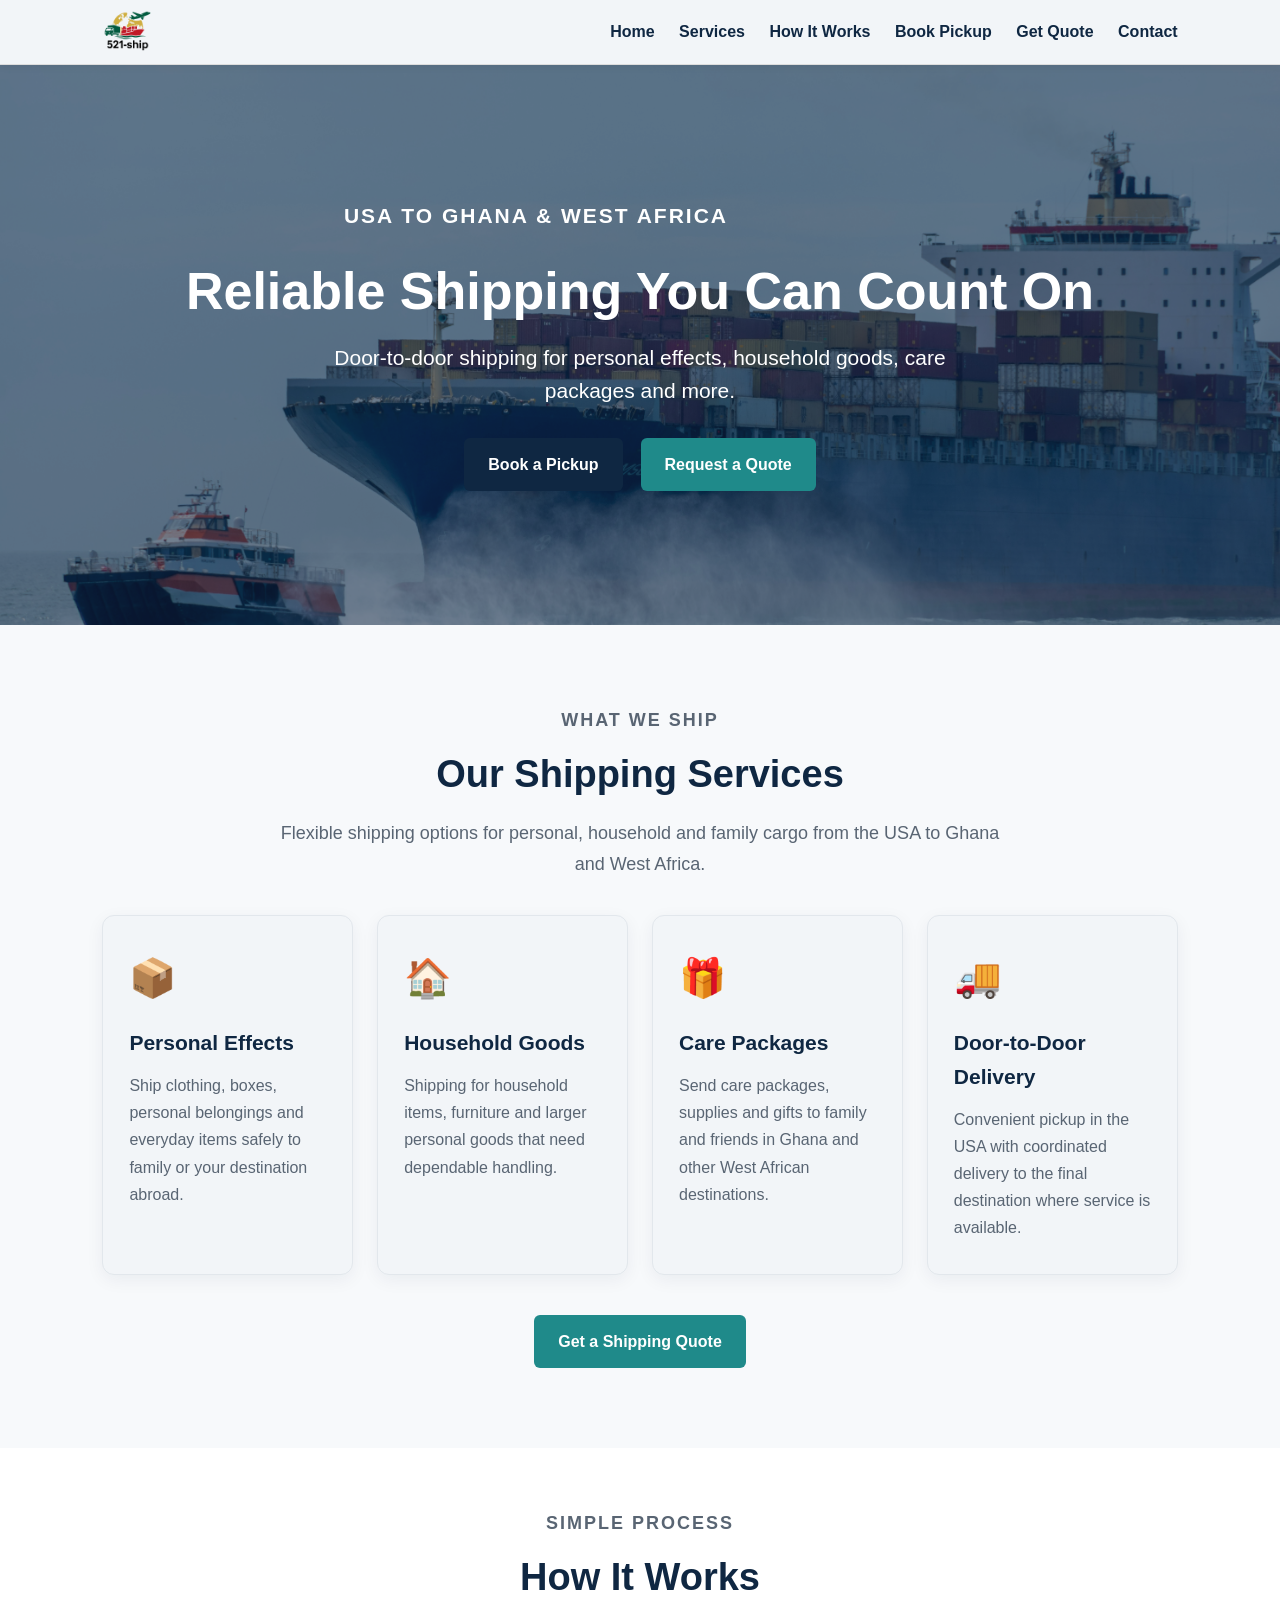
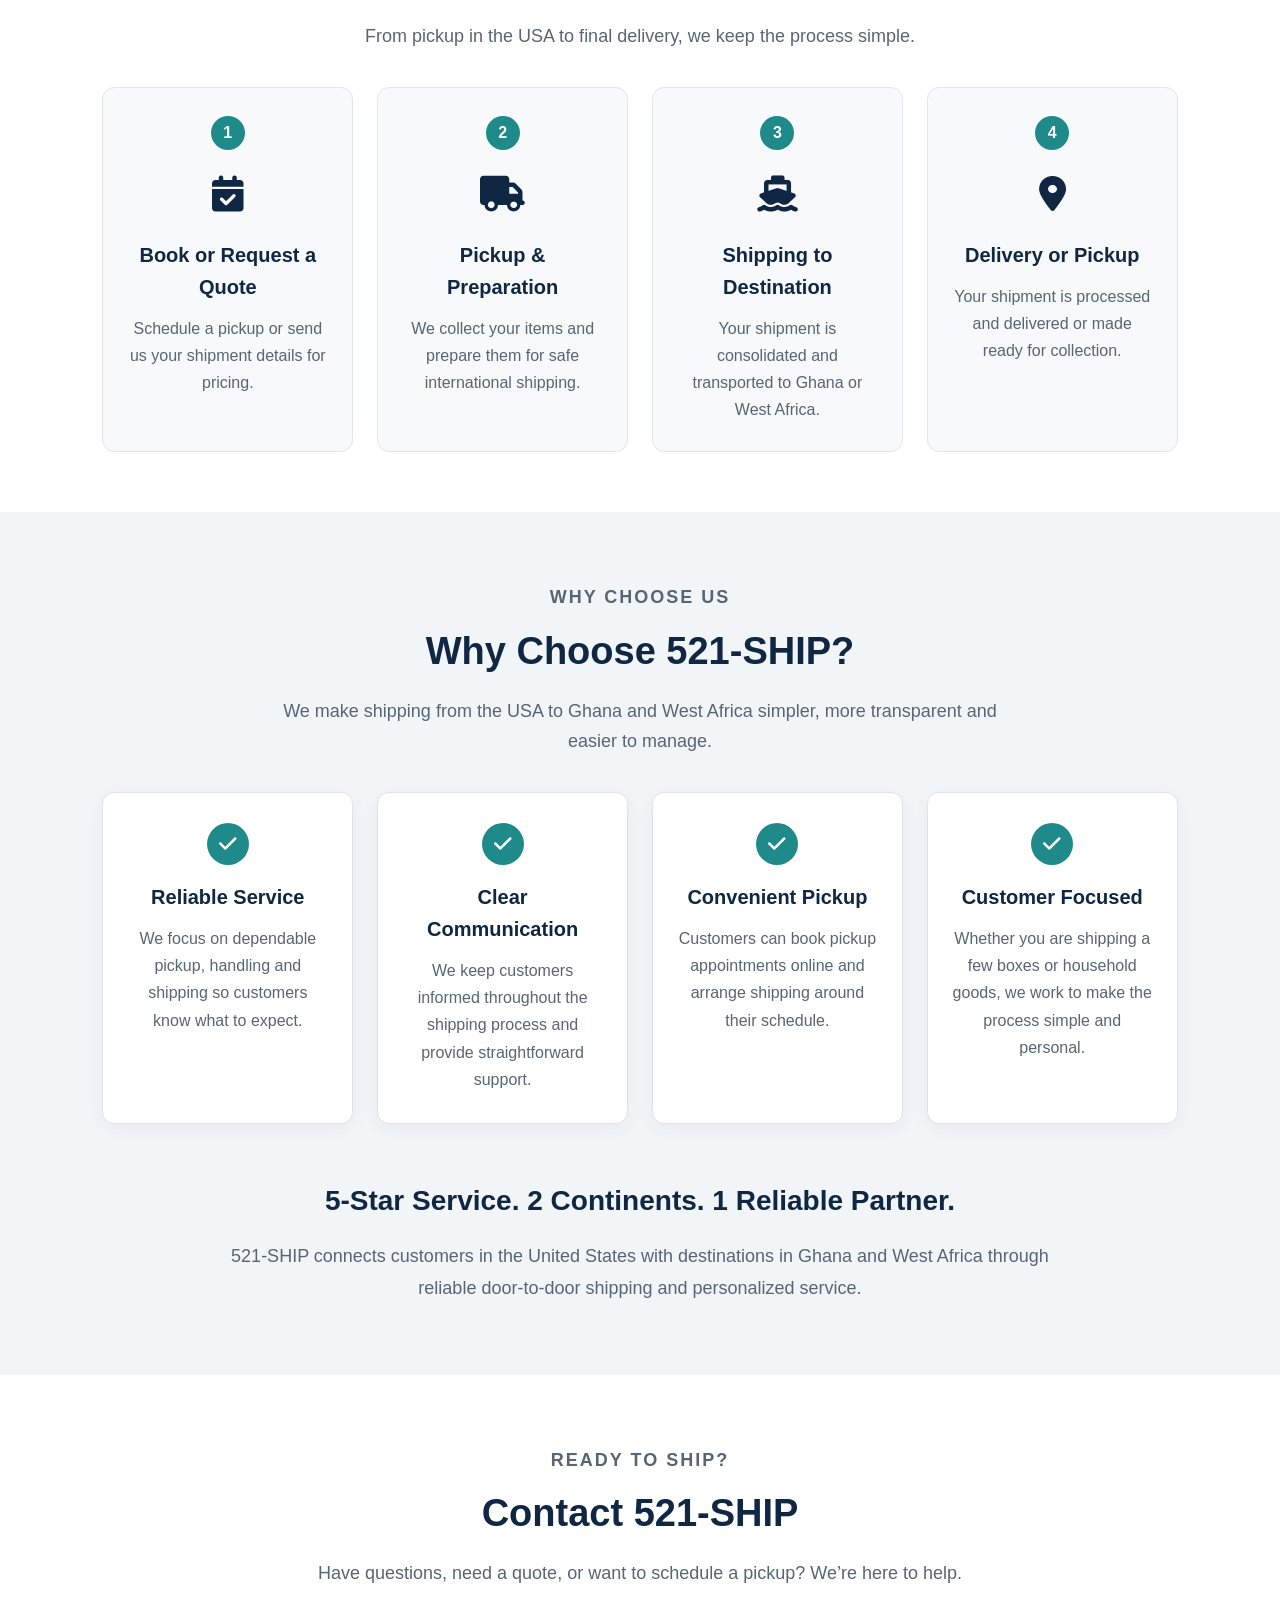
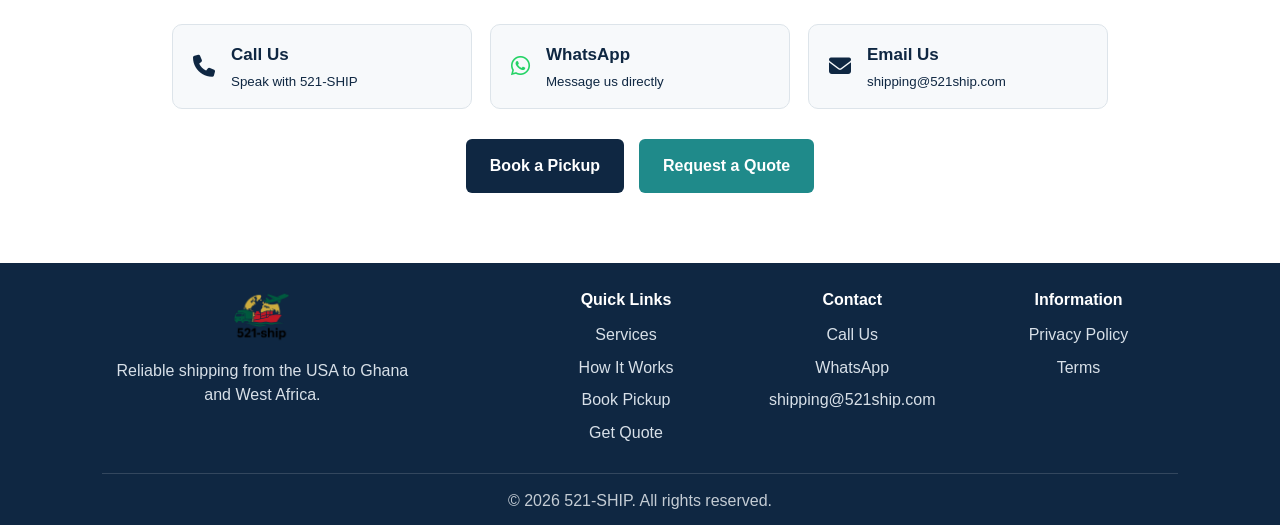
<file: index.html>
<!DOCTYPE html>
<html lang="en">
<head>
    <meta charset="UTF-8">
    
    <meta name="viewport" content="width=device-width, initial-scale=1.0">

    <title>521-SHIP | Shipping USA to Ghana & West Africa</title>

    <meta
        name="description"
        content="521-SHIP provides reliable door-to-door shipping from the USA to Ghana and West Africa."
    >
    <link rel="stylesheet" href="css/style.css">
    <link
    rel="stylesheet"
    href="https://cdnjs.cloudflare.com/ajax/libs/font-awesome/6.5.2/css/all.min.css"
>
</head>

<body>

 <header>

    <a href="index.html" class="logo-link">
    <img
    src="./images/logo512.png"
    alt="521-SHIP"
    class="site-logo"
>
    </a>

<button class="menu-toggle" aria-label="Open navigation">
    <i class="fa-solid fa-bars"></i>
</button>

<nav class="main-nav">
    <a href="index.html">Home</a>
    <a href="index.html#services">Services</a>
    <a href="index.html#how-it-works">How It Works</a>
    <a href="booking.html">Book Pickup</a>
    <a href="quote.html">Get Quote</a>
    <a href="index.html#contact">Contact</a>
</nav>

</header>


    <main>

<section id="home" class="hero">

    <div class="hero-overlay"></div>

    <div class="hero-content">

        <p class="hero-kicker">
            USA TO GHANA & WEST AFRICA
        </p>

        <h2>
            Reliable Shipping You Can Count On
        </h2>

        <p class="hero-text">
            Door-to-door shipping for personal effects,
            household goods, care packages and more.
        </p>

        <div class="button-group">
            <a class="btn" href="booking.html">
                Book a Pickup
            </a>

            <a class="btn btn-secondary" href="quote.html">
                Request a Quote
            </a>
        </div>

    </div>

</section>


<section id="services" class="services-section">

    <div class="section-heading">
        <p class="section-kicker">WHAT WE SHIP</p>
        <h2>Our Shipping Services</h2>
        <p>
            Flexible shipping options for personal, household and family cargo
            from the USA to Ghana and West Africa.
        </p>
    </div>

    <div class="services-grid">

        <div class="service-card">
            <div class="service-icon">📦</div>
            <h3>Personal Effects</h3>
            <p>
                Ship clothing, boxes, personal belongings and everyday items
                safely to family or your destination abroad.
            </p>
        </div>

        <div class="service-card">
            <div class="service-icon">🏠</div>
            <h3>Household Goods</h3>
            <p>
                Shipping for household items, furniture and larger personal
                goods that need dependable handling.
            </p>
        </div>

        <div class="service-card">
            <div class="service-icon">🎁</div>
            <h3>Care Packages</h3>
            <p>
                Send care packages, supplies and gifts to family and friends
                in Ghana and other West African destinations.
            </p>
        </div>

        <div class="service-card">
            <div class="service-icon">🚚</div>
            <h3>Door-to-Door Delivery</h3>
            <p>
                Convenient pickup in the USA with coordinated delivery to the
                final destination where service is available.
            </p>
        </div>

    </div>

    <div class="services-cta">
        <a href="quote.html" class="btn btn-secondary">
            Get a Shipping Quote
        </a>
    </div>

</section>


<section id="how-it-works" class="how-section">

    <div class="section-heading">
        <p class="section-kicker">SIMPLE PROCESS</p>
        <h2>How It Works</h2>
        <p>
            From pickup in the USA to final delivery, we keep the process simple.
        </p>
    </div>

    <div class="how-grid">

        <div class="how-card">
            <div class="step-number">1</div>
<div class="how-icon">
    <i class="fa-solid fa-calendar-check"></i>
</div>
            <h3>Book or Request a Quote</h3>
            <p>
                Schedule a pickup or send us your shipment details for pricing.
            </p>
        </div>

        <div class="how-card">
            <div class="step-number">2</div>
          <div class="how-icon">
    <i class="fa-solid fa-truck"></i>
</div>
            <h3>Pickup & Preparation</h3>
            <p>
                We collect your items and prepare them for safe international shipping.
            </p>
        </div>

        <div class="how-card">
            <div class="step-number">3</div>
           <div class="how-icon">
    <i class="fa-solid fa-ship"></i>
</div>
            <h3>Shipping to Destination</h3>
            <p>
                Your shipment is consolidated and transported to Ghana or West Africa.
            </p>
        </div>

        <div class="how-card">
            <div class="step-number">4</div>
           <div class="how-icon">
    <i class="fa-solid fa-location-dot"></i>
</div>
            <h3>Delivery or Pickup</h3>
            <p>
                Your shipment is processed and delivered or made ready for collection.
            </p>
        </div>

    </div>

</section>


    <section id="about" class="about-section">

    <div class="section-heading">
        <p class="section-kicker">WHY CHOOSE US</p>
        <h2>Why Choose 521-SHIP?</h2>
        <p>
            We make shipping from the USA to Ghana and West Africa
            simpler, more transparent and easier to manage.
        </p>
    </div>

    <div class="why-grid">

        <div class="why-card">
         <div class="why-icon">     <i class="fa-solid fa-check"></i> </div>
            <h3>Reliable Service</h3>
            <p>
                We focus on dependable pickup, handling and shipping
                so customers know what to expect.
            </p>
        </div>

        <div class="why-card">
         <div class="why-icon">     <i class="fa-solid fa-check"></i> </div>
            <h3>Clear Communication</h3>
            <p>
                We keep customers informed throughout the shipping
                process and provide straightforward support.
            </p>
        </div>

        <div class="why-card">
         <div class="why-icon">     <i class="fa-solid fa-check"></i> </div>
            <h3>Convenient Pickup</h3>
            <p>
                Customers can book pickup appointments online and
                arrange shipping around their schedule.
            </p>
        </div>

        <div class="why-card">
         <div class="why-icon">     <i class="fa-solid fa-check"></i> </div>
            <h3>Customer Focused</h3>
            <p>
                Whether you are shipping a few boxes or household goods,
                we work to make the process simple and personal.
            </p>
        </div>

    </div>

    <div class="about-story">

        <h3>5-Star Service. 2 Continents. 1 Reliable Partner.</h3>

        <p>
            521-SHIP connects customers in the United States with
            destinations in Ghana and West Africa through reliable
            door-to-door shipping and personalized service.
        </p>

    </div>

</section>


<section id="contact" class="contact-section">

    <div class="section-heading">
        <p class="section-kicker">READY TO SHIP?</p>
        <h2>Contact 521-SHIP</h2>
        <p>
            Have questions, need a quote, or want to schedule a pickup?
            We’re here to help.
        </p>
    </div>

    <div class="contact-actions">

        <a class="contact-action" href="tel:+18352427092">
          <span class="contact-action-icon">
    <i class="fa-solid fa-phone"></i>
</span>
            <span>
                <strong>Call Us</strong>
                <small>Speak with 521-SHIP</small>
            </span>
        </a>

        <a class="contact-action"
           href="https://wa.me/18352427092"
           target="_blank">

          <span class="contact-action-icon">
    <i class="fa-brands fa-whatsapp"></i>
</span>
            <span>
                <strong>WhatsApp</strong>
                <small>Message us directly</small>
            </span>
        </a>

        <a class="contact-action"
           href="mailto:shipping@521ship.com">

           <span class="contact-action-icon">
    <i class="fa-solid fa-envelope"></i>
</span>
            <span>
                <strong>Email Us</strong>
                <small>shipping@521ship.com</small>
            </span>
        </a>

    </div>

    <div class="contact-cta">

        <a href="booking.html" class="btn">
            Book a Pickup
        </a>

        <a href="quote.html" class="btn btn-secondary">
            Request a Quote
        </a>

    </div>

</section>

    </main>


 <footer class="site-footer">

    <div class="footer-grid">

        <div class="footer-brand">
            <img
                src="./images/logo512.png"
                alt="521-SHIP"
                class="footer-logo"
            >

            <p>
                Reliable shipping from the USA to Ghana and West Africa.
            </p>
        </div>

        <div class="footer-links">
            <h3>Quick Links</h3>

            <a href="index.html#services">Services</a>
            <a href="index.html#how-it-works">How It Works</a>
            <a href="booking.html">Book Pickup</a>
            <a href="quote.html">Get Quote</a>
        </div>

        <div class="footer-links">
            <h3>Contact</h3>

            <a href="tel:+18352427092">Call Us</a>
            <a href="https://wa.me/18352427092" target="_blank">
                WhatsApp
            </a>
            <a href="mailto:shipping@521ship.com">
                shipping@521ship.com
            </a>
        </div>

        <div class="footer-links">
            <h3>Information</h3>

            <a href="privacy.html">Privacy Policy</a>
            <a href="terms.html">Terms</a>
        </div>

    </div>

    <div class="footer-bottom">
        <p>
            &copy; 2026 521-SHIP. All rights reserved.
        </p>
    </div>

</footer>
<script src="js/main.js"></script>
    
        <!--Start of Tawk.to Script-->
<script type="text/javascript">
var Tawk_API=Tawk_API||{}, Tawk_LoadStart=new Date();
(function(){
var s1=document.createElement("script"),s0=document.getElementsByTagName("script")[0];
s1.async=true;
s1.src='https://embed.tawk.to/6ae0e93e7edb8f3474531093/1k5v8u7ib';
s1.charset='UTF-8';
s1.setAttribute('crossorigin','*');
s0.parentNode.insertBefore(s1,s0);
})();
</script>
<!--End of Tawk.to Script-->
</body>
</html>
</file>
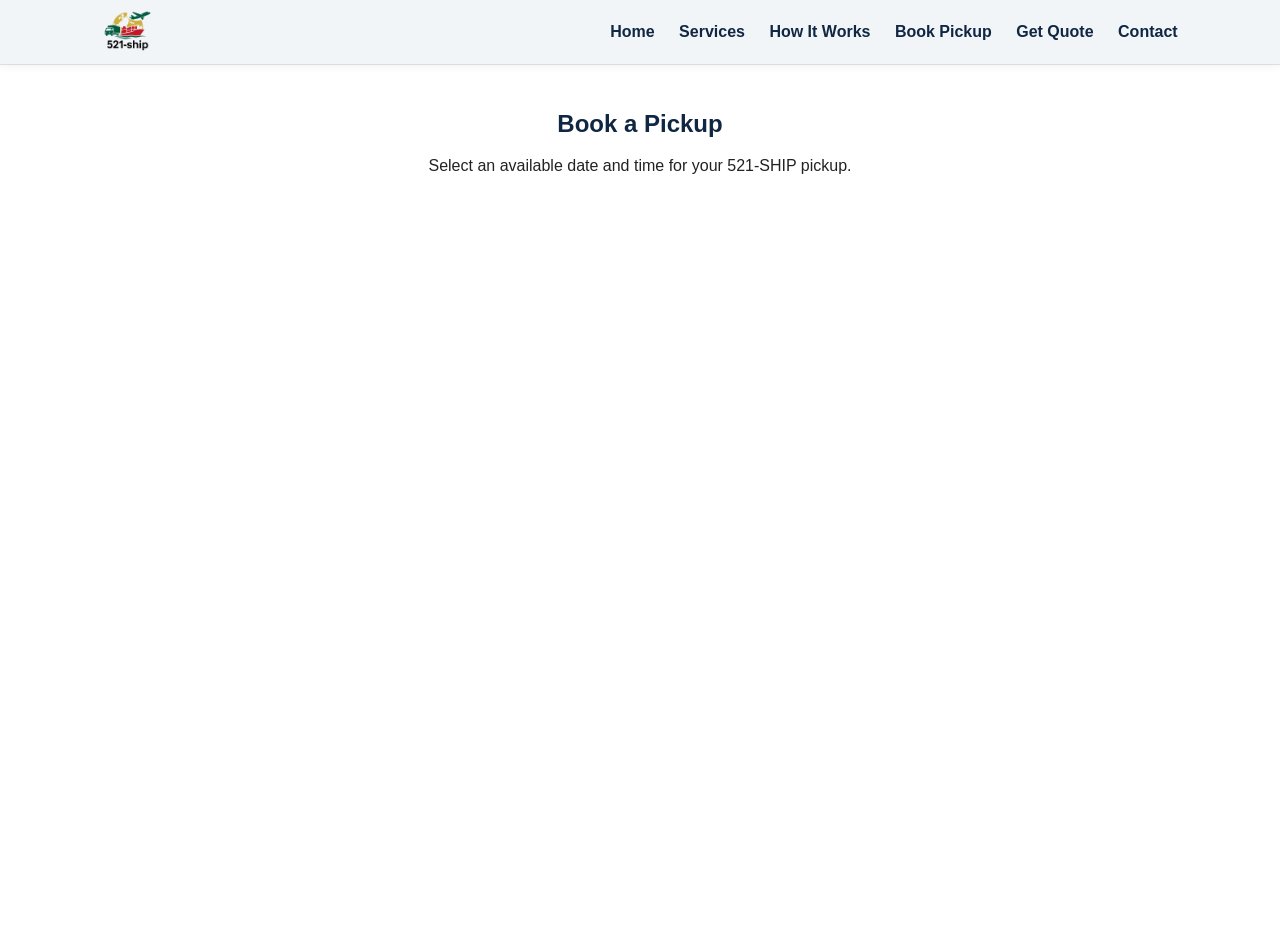
<file: booking.html>
<!DOCTYPE html>
<html lang="en">
<head>
    <meta charset="UTF-8">
    <meta name="viewport" content="width=device-width, initial-scale=1.0">

    <title>Book a Pickup | 521-SHIP</title>
    <link rel="stylesheet" href="css/style.css">
    <link
    rel="stylesheet"
    href="https://cdnjs.cloudflare.com/ajax/libs/font-awesome/6.5.2/css/all.min.css"
>
</head>

<body>

<header>

    <a href="index.html" class="logo-link">
        <img
            src="images/logo512.png"
            alt="521-SHIP"
            class="site-logo"
        >
    </a>

    <button
        class="menu-toggle"
        type="button"
        aria-label="Toggle navigation"
        aria-expanded="false"
        aria-controls="main-navigation">
        <i class="fa-solid fa-bars"></i>
    </button>

    <nav class="main-nav" id="main-navigation">
        <a href="index.html">Home</a>
        <a href="index.html#services">Services</a>
        <a href="index.html#how-it-works">How It Works</a>
        <a href="booking.html">Book Pickup</a>
        <a href="quote.html">Get Quote</a>
        <a href="index.html#contact">Contact</a>
    </nav>

</header>

  <main class="booking-page">

        <h2>Book a Pickup</h2>

        <p>
            Select an available date and time for your 521-SHIP pickup.
        </p>

      <!-- Calendly inline widget begin -->
<div
    class="calendly-inline-widget"
    data-url="https://calendly.com/521ship/30min?hide_gdpr_banner=1"
    style="min-width:320px;height:700px;">
</div>

<script
    type="text/javascript"
    src="https://assets.calendly.com/assets/external/widget.js"
    async>
</script>
<!-- Calendly inline widget end -->

    </main>
<script src="js/main.js"></script>
</body>
</html>
</file>
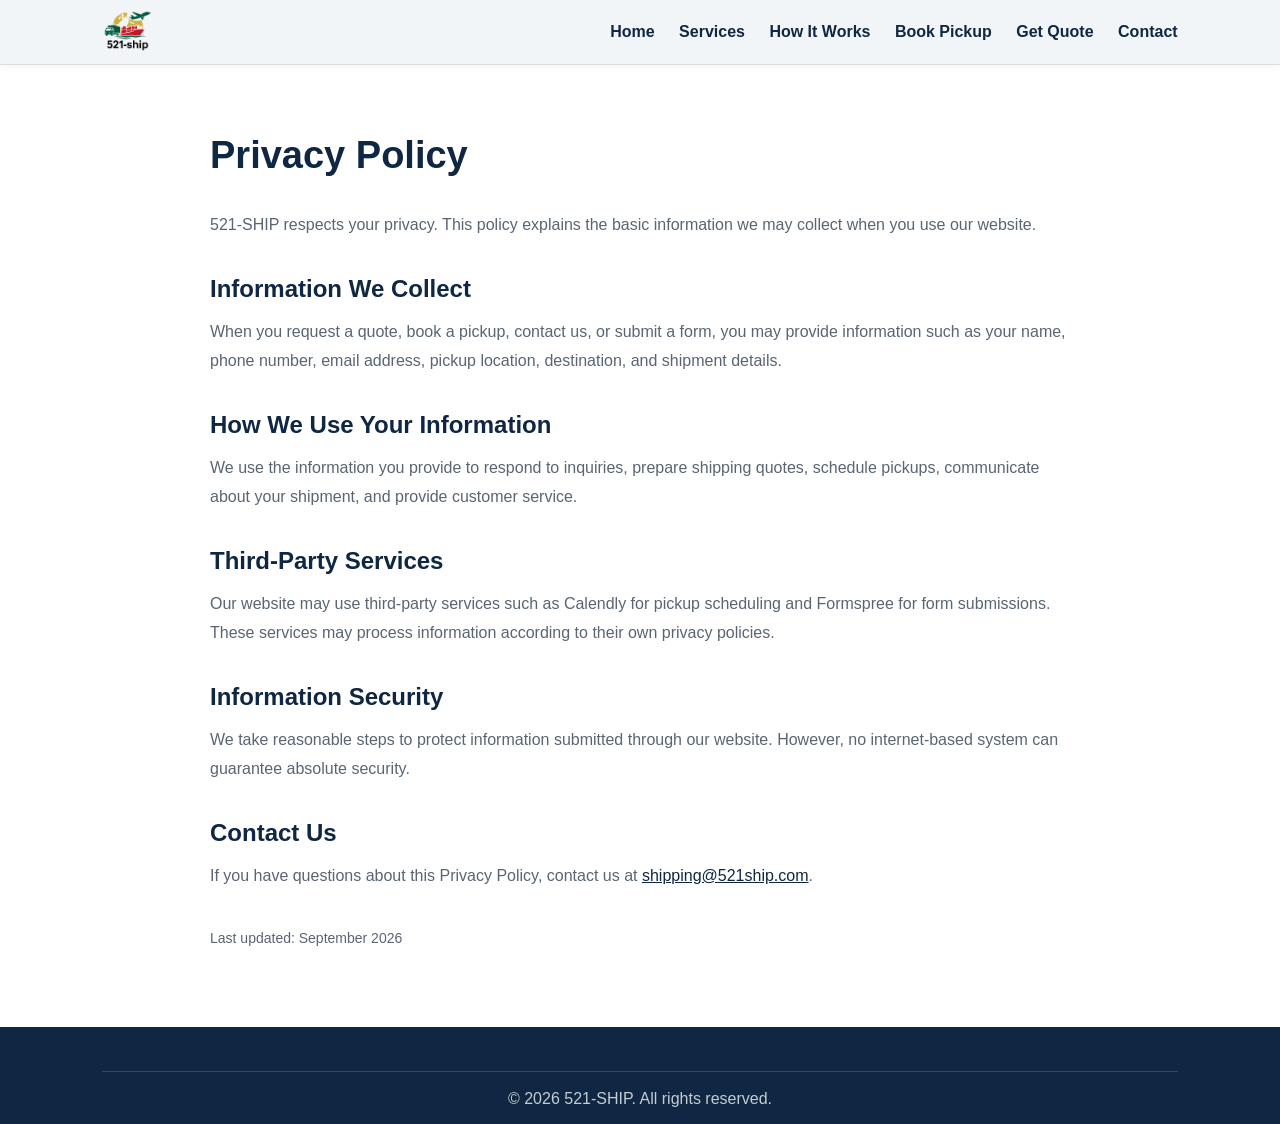
<file: privacy.html>
<!DOCTYPE html>
<html lang="en">
<head>
    <meta charset="UTF-8">
    <meta name="viewport" content="width=device-width, initial-scale=1.0">
    <title>Privacy Policy | 521-SHIP</title>
    <link rel="stylesheet" href="css/style.css">
    <link
    rel="stylesheet"
    href="https://cdnjs.cloudflare.com/ajax/libs/font-awesome/6.5.2/css/all.min.css"
>
</head>

<body>

<header>

    <a href="index.html" class="logo-link">
        <img
            src="./images/logo512.png"
            alt="521-SHIP"
            class="site-logo"
        >
    </a>

    <nav>
        <a href="index.html#home">Home</a>
        <a href="index.html#services">Services</a>
        <a href="index.html#how-it-works">How It Works</a>
        <a href="booking.html">Book Pickup</a>
        <a href="quote.html">Get Quote</a>
        <a href="index.html#contact">Contact</a>
    </nav>

</header>

<main class="legal-page">

    <h1>Privacy Policy</h1>

    <p>
        521-SHIP respects your privacy. This policy explains the basic
        information we may collect when you use our website.
    </p>

    <h2>Information We Collect</h2>

    <p>
        When you request a quote, book a pickup, contact us, or submit a form,
        you may provide information such as your name, phone number, email
        address, pickup location, destination, and shipment details.
    </p>

    <h2>How We Use Your Information</h2>

    <p>
        We use the information you provide to respond to inquiries, prepare
        shipping quotes, schedule pickups, communicate about your shipment,
        and provide customer service.
    </p>

    <h2>Third-Party Services</h2>

    <p>
        Our website may use third-party services such as Calendly for pickup
        scheduling and Formspree for form submissions. These services may
        process information according to their own privacy policies.
    </p>

    <h2>Information Security</h2>

    <p>
        We take reasonable steps to protect information submitted through our
        website. However, no internet-based system can guarantee absolute
        security.
    </p>

    <h2>Contact Us</h2>

    <p>
        If you have questions about this Privacy Policy, contact us at
        <a href="mailto:shipping@521ship.com">shipping@521ship.com</a>.
    </p>

    <p class="legal-updated">
        Last updated: September 2026
    </p>

</main>

<footer class="site-footer">
    <div class="footer-bottom">
        <p>&copy; 2026 521-SHIP. All rights reserved.</p>
    </div>
</footer>
        <!--Start of Tawk.to Script-->
<script type="text/javascript">
var Tawk_API=Tawk_API||{}, Tawk_LoadStart=new Date();
(function(){
var s1=document.createElement("script"),s0=document.getElementsByTagName("script")[0];
s1.async=true;
s1.src='https://embed.tawk.to/6ae0e93e7edb8f3474531093/1k5v8u7ib';
s1.charset='UTF-8';
s1.setAttribute('crossorigin','*');
s0.parentNode.insertBefore(s1,s0);
})();
</script>
<!--End of Tawk.to Script-->
</body>
</html>
</file>
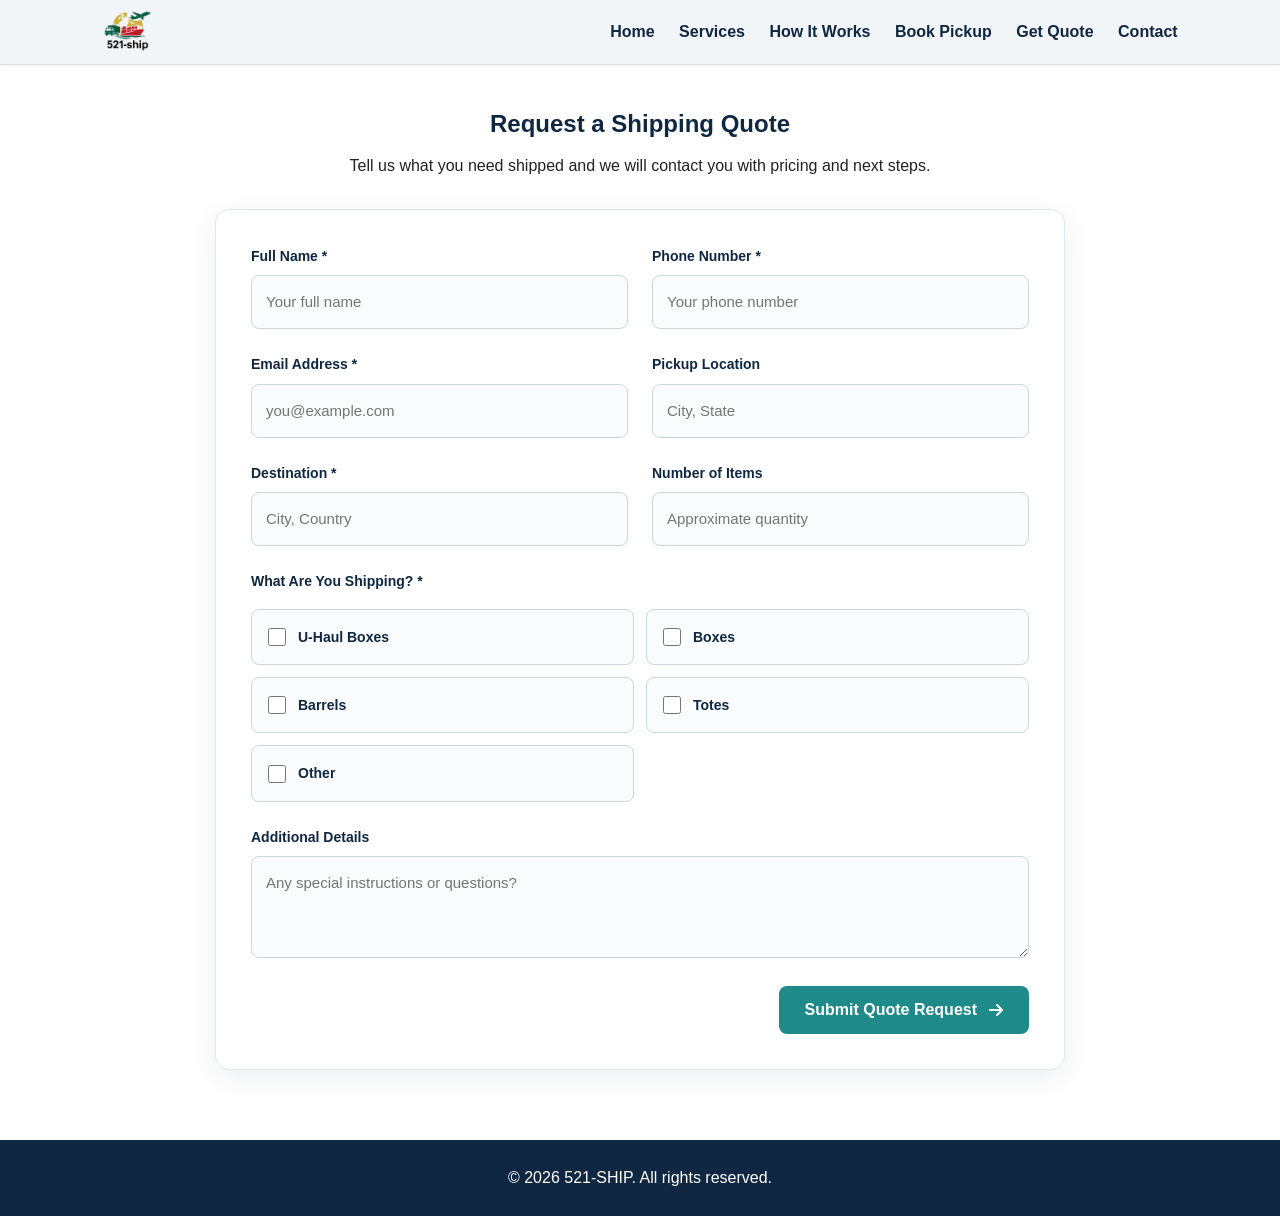
<file: quote.html>
<!DOCTYPE html>
<html lang="en">
<head>
    <meta charset="UTF-8">
    <meta name="viewport" content="width=device-width, initial-scale=1.0">

    <title>Request a Quote | 521-SHIP</title>

    <link rel="stylesheet" href="css/style.css">
    <link
    rel="stylesheet"
    href="https://cdnjs.cloudflare.com/ajax/libs/font-awesome/6.5.2/css/all.min.css"
>
</head>

<body>

<header>

    <a href="index.html" class="logo-link">
        <img
            src="images/logo512.png"
            alt="521-SHIP"
            class="site-logo"
        >
    </a>

    <button
        class="menu-toggle"
        type="button"
        aria-label="Toggle navigation"
        aria-expanded="false"
        aria-controls="main-navigation">
        <i class="fa-solid fa-bars"></i>
    </button>

    <nav class="main-nav" id="main-navigation">
        <a href="index.html">Home</a>
        <a href="index.html#services">Services</a>
        <a href="index.html#how-it-works">How It Works</a>
        <a href="booking.html">Book Pickup</a>
        <a href="quote.html">Get Quote</a>
        <a href="index.html#contact">Contact</a>
    </nav>

</header>

    <main class="booking-page">

        <h2>Request a Shipping Quote</h2>

        <p>
            Tell us what you need shipped and we will contact you with pricing
            and next steps.
        </p>


        
      <form
    class="quote-form" action="https://formspree.io/f/mgavvdrb" method="POST">
    <input
        type="hidden"
        name="_subject"
        value="New 521-SHIP Quote Request"
    >

    <div class="quote-grid">

        <div class="form-group">
            <label for="name">Full Name *</label>
            <input type="text" id="name" name="name"
                   placeholder="Your full name" required>
        </div>

        <div class="form-group">
            <label for="phone">Phone Number *</label>
            <input type="tel" id="phone" name="phone"
                   placeholder="Your phone number" required>
        </div>

        <div class="form-group">
            <label for="email">Email Address *</label>
            <input type="email" id="email" name="email"
                   placeholder="you@example.com" required>
        </div>

        <div class="form-group">
            <label for="pickup">Pickup Location</label>
            <input type="text" id="pickup" name="pickup"
                   placeholder="City, State">
        </div>

        <div class="form-group">
            <label for="destination">Destination *</label>
            <input type="text" id="destination"
                   name="destination"
                   placeholder="City, Country" required>
        </div>

        <div class="form-group">
            <label for="quantity">Number of Items</label>
            <input type="number" id="quantity"
                   name="quantity" min="1"
                   placeholder="Approximate quantity">
        </div>

  <div class="form-group full-width shipping-options">
    <label>What Are You Shipping? *</label>

    <div class="shipping-choices">

        <label class="shipping-choice">
            <input type="checkbox"
                   name="shipping_type"
                   value="U-Haul Boxes">
            <span>U-Haul Boxes</span>
        </label>

        <label class="shipping-choice">
            <input type="checkbox"
                   name="shipping_type"
                   value="Boxes">
            <span>Boxes</span>
        </label>

        <label class="shipping-choice">
            <input type="checkbox"
                   name="shipping_type"
                   value="Barrels">
            <span>Barrels</span>
        </label>

         <label class="shipping-choice">
            <input type="checkbox"
                   name="shipping_type"
                   value="Totes">
            <span>Totes</span>
        </label>

        <label class="shipping-choice">
            <input type="checkbox"
                   name="shipping_type"
                   value="Other"
                   id="shipping-other">
            <span>Other</span>
        </label>

    </div>

    <div id="other-shipping-details"
         class="other-shipping-details"
         hidden>

    <label for="other-items">
    You checked Other.
</label>

   <textarea
        id="other-items"
        name="other_items"
        rows="5"
        placeholder="Describe other items selected(example furniture,fridge,etc) and include dimensions (Length × Width × Height), if available."
    ></textarea>

    </div>
</div>

        <div class="form-group full-width">
            <label for="notes">Additional Details</label>
            <textarea id="notes" name="notes"
                      rows="3"
                      placeholder="Any special instructions or questions?"></textarea>
        </div>

    </div>

    <div class="quote-submit">
        <button type="submit" class="quote-button">
            Submit Quote Request
            <i class="fa-solid fa-arrow-right"></i>
        </button>
    </div>

</form>

    </main>

    <footer>
        <p>&copy; 2026 521-SHIP. All rights reserved.</p>
    </footer>
<script src="js/main.js"></script>
  <script src="js/quote.js"></script>  

            <!--Start of Tawk.to Script-->
<script type="text/javascript">
var Tawk_API=Tawk_API||{}, Tawk_LoadStart=new Date();
(function(){
var s1=document.createElement("script"),s0=document.getElementsByTagName("script")[0];
s1.async=true;
s1.src='https://embed.tawk.to/6ae0e93e7edb8f3474531093/1k5v8u7ib';
s1.charset='UTF-8';
s1.setAttribute('crossorigin','*');
s0.parentNode.insertBefore(s1,s0);
})();
</script>
<!--End of Tawk.to Script-->
</body>
</html>
</file>
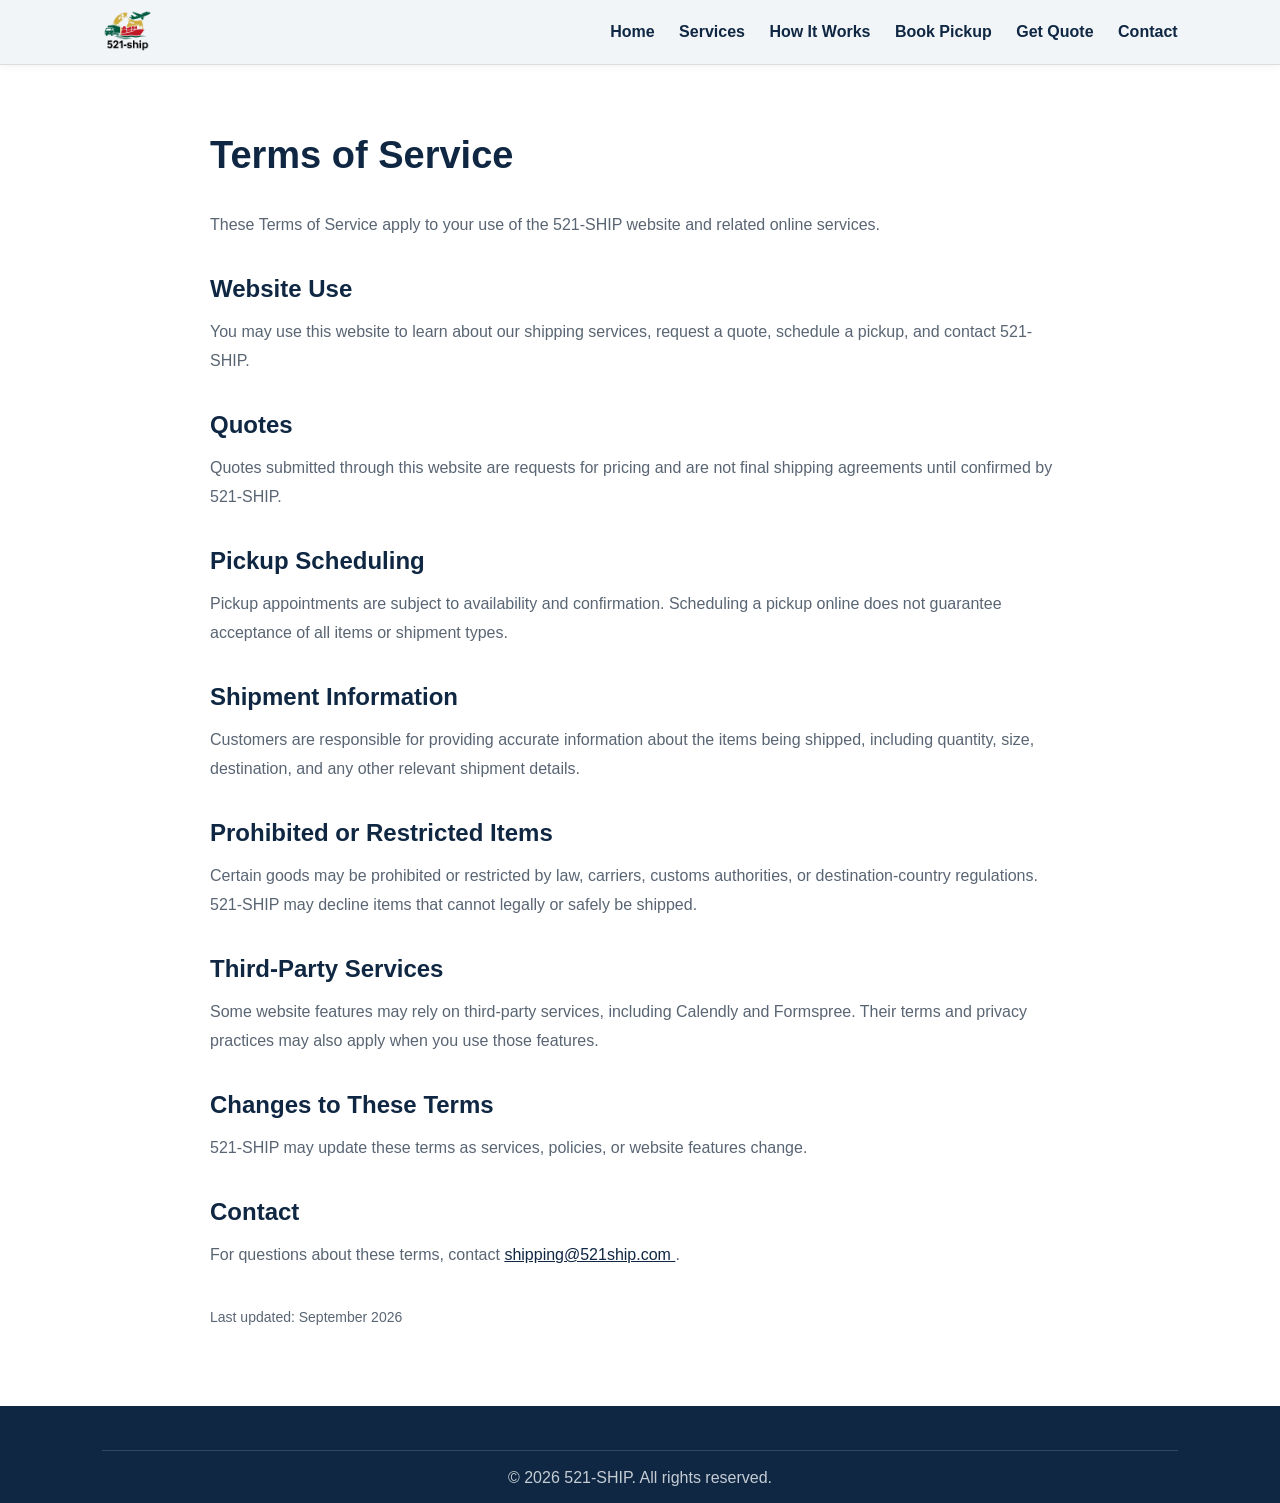
<file: terms.html>
<!DOCTYPE html>
<html lang="en">
<head>
    <meta charset="UTF-8">
    <meta name="viewport" content="width=device-width, initial-scale=1.0">
    <title>Terms of Service | 521-SHIP</title>
    <link rel="stylesheet" href="css/style.css">
    <link
    rel="stylesheet"
    href="https://cdnjs.cloudflare.com/ajax/libs/font-awesome/6.5.2/css/all.min.css"
>
</head>

<body>

<header>

    <a href="index.html" class="logo-link">
        <img
            src="./images/logo512.png"
            alt="521-SHIP"
            class="site-logo"
        >
    </a>

    <nav>
        <a href="index.html#home">Home</a>
        <a href="index.html#services">Services</a>
        <a href="index.html#how-it-works">How It Works</a>
        <a href="booking.html">Book Pickup</a>
        <a href="quote.html">Get Quote</a>
        <a href="index.html#contact">Contact</a>
    </nav>

</header>

<main class="legal-page">

    <h1>Terms of Service</h1>

    <p>
        These Terms of Service apply to your use of the 521-SHIP website
        and related online services.
    </p>

    <h2>Website Use</h2>

    <p>
        You may use this website to learn about our shipping services,
        request a quote, schedule a pickup, and contact 521-SHIP.
    </p>

    <h2>Quotes</h2>

    <p>
        Quotes submitted through this website are requests for pricing
        and are not final shipping agreements until confirmed by 521-SHIP.
    </p>

    <h2>Pickup Scheduling</h2>

    <p>
        Pickup appointments are subject to availability and confirmation.
        Scheduling a pickup online does not guarantee acceptance of all items
        or shipment types.
    </p>

    <h2>Shipment Information</h2>

    <p>
        Customers are responsible for providing accurate information about
        the items being shipped, including quantity, size, destination,
        and any other relevant shipment details.
    </p>

    <h2>Prohibited or Restricted Items</h2>

    <p>
        Certain goods may be prohibited or restricted by law, carriers,
        customs authorities, or destination-country regulations.
        521-SHIP may decline items that cannot legally or safely be shipped.
    </p>

    <h2>Third-Party Services</h2>

    <p>
        Some website features may rely on third-party services, including
        Calendly and Formspree. Their terms and privacy practices may also
        apply when you use those features.
    </p>

    <h2>Changes to These Terms</h2>

    <p>
        521-SHIP may update these terms as services, policies, or website
        features change.
    </p>

    <h2>Contact</h2>

    <p>
        For questions about these terms, contact
        <a href="mailto:shipping@521ship.com">
            shipping@521ship.com
        </a>.
    </p>

    <p class="legal-updated">
        Last updated: September 2026
    </p>

</main>

<footer class="site-footer">
    <div class="footer-bottom">
        <p>&copy; 2026 521-SHIP. All rights reserved.</p>
    </div>
</footer>
        <!--Start of Tawk.to Script-->
<script type="text/javascript">
var Tawk_API=Tawk_API||{}, Tawk_LoadStart=new Date();
(function(){
var s1=document.createElement("script"),s0=document.getElementsByTagName("script")[0];
s1.async=true;
s1.src='https://embed.tawk.to/6ae0e93e7edb8f3474531093/1k5v8u7ib';
s1.charset='UTF-8';
s1.setAttribute('crossorigin','*');
s0.parentNode.insertBefore(s1,s0);
})();
</script>
<!--End of Tawk.to Script-->
</body>
</html>
</file>
<file: css/style.css>
* {
    margin: 0;
    padding: 0;
    box-sizing: border-box;
}

.logo-link {
    display: flex;
    align-items: center;
    text-decoration: none;
}

.site-logo {
    height: 52px;
    width: auto;
    max-width: 220px;
    object-fit: contain;
    display: block;
}


body {
    font-family: Arial, Helvetica, sans-serif;
    line-height: 1.6;
    color: #222;
    background: #ffffff;
}

header {
     background: #f2f5f8;
    color: #0f2742;
    padding: 6px 8%;
    display: flex;
    justify-content: space-between;
    align-items: center;
    flex-wrap: wrap;
    gap: 15px;
    border-bottom: 1px solid #dddddd;
    box-shadow: 0 2px 8px rgba(0,0,0,0.05);
    position: sticky;
    top: 0;
    z-index: 1000;
}

 h1 {
    font-size: 28px;
}

nav a {
    color: #0f2742;
    text-decoration: none;
    margin-left: 20px;
    font-weight: 600;
}

nav a:hover {
    color: #e8a317;
}

.hero {
    position: relative;
    min-height: 560px;
    background-image: url("../images/shipping_hero.jpg");
    background-size: cover;
    background-position: center;
    display: flex;
    align-items: center;
    justify-content: center;
    text-align: center;
    padding: 80px 20px;
    overflow: hidden;
}

.hero-overlay {
    position: absolute;
    inset: 0;
    background: rgba(15, 39, 66, 0.58);
}

.hero-content {
    position: relative;
    z-index: 2;
    max-width: 950px;
    color: white;
}

.hero-kicker {
    font-size: 16px;
    font-weight: 700;
    letter-spacing: 2px;
    margin-bottom: 15px;
}


.hero h2 {
    font-size: 52px;
    line-height: 1.12;
    margin-bottom: 20px;
    color: white;
}

.hero-text {
    font-size: 21px;
    line-height: 1.6;
    max-width: 700px;
    margin: 0 auto 30px;
}


.hero p {
    font-size: 21px;
    max-width: 700px;
    margin-bottom: 30px;
}

.button-group {
    display: flex;
    gap: 18px;
    flex-wrap: wrap;
    justify-content: center;
    margin-top: 10px;
}

.btn {
    display: inline-block;
    padding: 14px 24px;
    border-radius: 6px;
    text-decoration: none;
    font-weight: bold;
    background: #0f2742;
    color: white;
}

.btn-secondary {
      background: #1F8A8A;
    color: white;
}

section {
    padding: 70px 8%;
}

section h2 {
    text-align: center;
    font-size: 34px;
    margin-bottom: 35px;
    color: #0f2742;
}

.services-section {
    background: #F7F9FB;
    padding: 80px 8%;
}

.section-heading {
    max-width: 750px;
    margin: 0 auto 35px;
    text-align: center;
}

.section-kicker {
    color: #1F8A8A;
    font-size: 14px;
    font-weight: 700;
    letter-spacing: 2px;
    margin-bottom: 8px;
}

.section-heading h2 {
    font-size: 38px;
    color: #0f2742;
    margin-bottom: 14px;
}

.section-heading p {
    font-size: 18px;
    color: #596573;
    line-height: 1.7;
}


.about-section {
    background: #f2f5f8;
    padding: 70px 8%;
}

.why-grid {
    display: grid;
    grid-template-columns: repeat(4, 1fr);
    gap: 24px;
    max-width: 1200px;
    margin: 0 auto 45px;
}

.why-card {
    background: #ffffff;
    border-radius: 12px;
    padding: 30px 24px;
    text-align: center;
    border: 1px solid #dde4ea;
    box-shadow: 0 5px 18px rgba(15, 39, 66, 0.05);
}

.why-icon {
    width: 42px;
    height: 42px;
    margin: 0 auto 16px;
    border-radius: 50%;
    background: #1F8A8A;
    color: white;
    display: flex;
    align-items: center;
    justify-content: center;
    font-size: 20px;
}

.why-card h3 {
    color: #0f2742;
    font-size: 20px;
    margin-bottom: 12px;
}

.why-card p {
    color: #596573;
    line-height: 1.7;
}

.about-story {
    max-width: 850px;
    margin: auto;
    text-align: center;
    padding-top: 10px;
}

.about-story h3 {
    color: #0f2742;
    font-size: 28px;
    margin-bottom: 16px;
}

.about-story p {
    color: #596573;
    font-size: 18px;
    line-height: 1.8;
}





.services-grid {
    display: grid;
    grid-template-columns: repeat(4, 1fr);
    gap: 24px;
    max-width: 1200px;
    margin: auto;
}

.service-card {
    background: #F2F5F8;
    border-radius: 12px;
    padding: 32px 26px;
    border: 1px solid #e2e7ec;
    box-shadow: 0 5px 18px rgba(15, 39, 66, 0.06);
    transition: transform 0.25s ease, box-shadow 0.25s ease;
}

.service-card:hover {
    transform: translateY(-6px);
    box-shadow: 0 12px 28px rgba(15, 39, 66, 0.12);
}

.service-icon {
    font-size: 38px;
    margin-bottom: 18px;
}

.service-card h3 {
    color: #0f2742;
    font-size: 21px;
    margin-bottom: 12px;
}

.service-card p {
    color: #596573;
    line-height: 1.7;
}

.services-cta {
    text-align: center;
    margin-top: 40px;
}


.services-grid {
    display: grid;
    grid-template-columns: repeat(auto-fit, minmax(220px, 1fr));
    gap: 24px;
}


.how-section {
    background: #ffffff;
    padding: 60px 8%;
}

.how-grid {
    display: grid;
    grid-template-columns: repeat(4, 1fr);
    gap: 24px;
    max-width: 1200px;
    margin: auto;
}

.how-card {
    position: relative;
    text-align: center;
    padding: 28px 24px;
    border-radius: 12px;
    background: #f7f9fb;
    border: 1px solid #e1e6eb;
}

.step-number {
    width: 34px;
    height: 34px;
    border-radius: 50%;
    background:#1F8A8A;
    color: white;
    font-weight: 700;
    display: flex;
    align-items: center;
    justify-content: center;
    margin: 0 auto 16px;
}

.how-icon {
    font-size: 40px;
    margin-bottom: 15px;
}

.how-card h3 {
    color: #0f2742;
    font-size: 20px;
    margin-bottom: 12px;
}

.how-card p {
    color: #596573;
    line-height: 1.7;
}



.card {
    background: white;
    border: 1px solid #dddddd;
    border-radius: 10px;
    padding: 26px;
    box-shadow: 0 4px 12px rgba(0,0,0,0.06);
}

.card h3 {
    margin-bottom: 12px;
    color: #0f2742;
}

.steps {
    max-width: 800px;
    margin: auto;
}

.steps li {
    margin-bottom: 14px;
    font-size: 18px;
}

.about,
.contact {
    background: #f3f6f9;
    text-align: center;
}

.contact-section {
    background: #ffffff;
    padding: 70px 8%;
}

.contact-actions {
    display: grid;
    grid-template-columns: repeat(3, minmax(220px, 300px));
    gap: 18px;
    justify-content: center;
    max-width: 980px;
    margin: 0 auto 30px;
}

.contact-action {
    display: flex;
    align-items: center;
    gap: 16px;
    padding: 16px 20px;
    background: #f7f9fb;
    border: 1px solid #dde4ea;
    border-radius: 10px;
    text-decoration: none;
    color: #0f2742;
    transition: transform 0.2s ease, box-shadow 0.2s ease;
}

.contact-action:hover {
    transform: translateY(-4px);
    box-shadow: 0 8px 20px rgba(15, 39, 66, 0.10);
}

.contact-action-icon {
    width: auto;
    height: auto;
    border-radius: 0;
    background: transparent;
    display: flex;
    align-items: center;
    justify-content: center;
    font-size: 22px;
    color: #0f2742;
}

.contact-action strong {
    display: block;
    font-size: 17px;
}

.contact-action small {
    display: block;
    margin-top: 3px;
    font-size: 13px
    color: #596573;
}

.contact-cta {
    display: flex;
    justify-content: center;
    gap: 15px;
    flex-wrap: wrap;
}

.site-footer {
    background: #0f2742;
    color: white;
    padding: 24px 8% 12px;
}

.footer-grid {
    display: grid;
    grid-template-columns: 2fr 1fr 1fr 1fr;
    gap: 28px;
    max-width: 1200px;
    margin: auto;
}

.footer-logo {
    display: block;
    height: 62px;
    width: auto;
    margin: 0 auto 10px;
}

.footer-brand {
    max-width: 320px;
    text-align: center;
}

.footer-brand p {
    max-width: 320px;
    margin: 0;
    line-height: 1.5;
    color: #d8e0e8;
    text-align: center;
}

.footer-links h3 {
    font-size: 16px;
    margin-bottom: 10px;
}


.footer-links a {
    display: block;
    color: #d8e0e8;
    text-decoration: none;
    margin-bottom: 7px;
}

.footer-links a:hover {
    color: #e8a317;
}

.footer-bottom {
    max-width: 1200px;
    margin: 20px auto 0;
    padding-top: 14px;
    border-top: 1px solid rgba(255,255,255,0.15);
    text-align: center;
    color: #c4ccd4;
}



footer {
    background: #0f2742;
    color: white;
    text-align: center;
    padding: 25px;
}

.booking-page {
    max-width: 1100px;
    margin: auto;
    padding: 40px 20px;
}

.booking-page h2 {
    text-align: center;
    color: #0f2742;
    margin-bottom: 10px;
}

.booking-page p {
    text-align: center;
    margin-bottom: 30px;
}


.contact-buttons {
    display: flex;
    justify-content: center;
    gap: 15px;
    flex-wrap: wrap;
    margin-top: 25px;
}

.whatsapp-btn {
    background: #25D366;
    color: white;
}


.legal-page {
    max-width: 900px;
    margin: auto;
    padding: 60px 20px;
}

.legal-page h1 {
    color: #0f2742;
    font-size: 38px;
    margin-bottom: 25px;
}

.legal-page h2 {
    color: #0f2742;
    font-size: 24px;
    margin-top: 30px;
    margin-bottom: 10px;
}

.legal-page p {
    color: #596573;
    line-height: 1.8;
    margin-bottom: 16px;
}

.legal-page a {
    color: #0f2742;
}

.legal-updated {
    margin-top: 35px;
    font-size: 14px;
}

.contact-action-icon i,
.how-icon i,
.why-icon i {
    line-height: 1;
}

.how-icon {
    color: #0f2742;
    font-size: 36px;
}

.contact-action-icon {
    color: #0f2742;
}
.fa-whatsapp {
    color: #25D366;
}

.fa-phone,
.fa-envelope {
    color: #0f2742;
}

.menu-toggle {
    display: none;
    background: none;
    border: none;
    color: #0f2742;
    font-size: 24px;
    cursor: pointer;
}

.main-nav.active {
    max-height: calc(100dvh - 70px);
    overflow-y: auto;
}

html {
    scroll-behavior: smooth;
    }

#services,
#how-it-works,
#about,
#contact {
    scroll-margin-top: 0;
}

/* 521-SHIP QUOTE FORM */

.quote-form {
    max-width: 850px;
    margin: 30px auto;
    padding: 35px;
    background: #ffffff;
    border: 1px solid #e0e7ed;
    border-radius: 14px;
    box-shadow: 0 8px 30px rgba(15,39,66,0.07);
}

.quote-grid {
    display: grid;
    grid-template-columns: repeat(2, minmax(0, 1fr));
    gap: 24px;
}

.form-group {
    display: flex;
    flex-direction: column;
    gap: 8px;
    min-width: 0;
}

.form-group label {
    font-size: 14px;
    font-weight: 600;
    color: #0f2742;
}

.form-group input,
.form-group textarea {
    width: 100%;
    padding: 14px;
    border: 1px solid #ccd6df;
    border-radius: 8px;
    font: inherit;
    font-size: 15px;
    background: #f9fbfc;
    color: #0f2742;
}

.form-group input:focus,
.form-group textarea:focus {
    outline: none;
    border-color: #1F8A8A;
    box-shadow: 0 0 0 3px rgba(31,138,138,0.15);
    background: white;
}

.form-group textarea {
    resize: vertical;
}

.full-width {
    grid-column: 1 / -1;
}

.quote-submit {
    display: flex;
    justify-content: flex-end;
    margin-top: 28px;
}

.quote-button {
    display: inline-flex;
    align-items: center;
    justify-content: center;
    gap: 12px;
    padding: 15px 26px;
    background: #1F8A8A;
    color: white;
    border: none;
    border-radius: 8px;
    font-size: 16px;
    font-weight: 600;
    cursor: pointer;
}

.quote-button:hover {
    background: #176b6b;
}

.shipping-choices {
    display: grid;
    grid-template-columns: repeat(2, 1fr);
    gap: 12px;
    margin-top: 8px;
}

.shipping-choice {
    display: flex;
    align-items: center;
    gap: 12px;
    padding: 16px;
    border: 1px solid #ccd6df;
    border-radius: 8px;
    background: #f9fbfc;
    cursor: pointer;
}

.shipping-choice:has(input:checked) {
    border-color: #1F8A8A;
    background: #edf7f7;
}

.shipping-choice input {
    width: 18px;
    height: 18px;
    flex-shrink: 0;
    accent-color: #1F8A8A;
}

.other-shipping-details {
    display: flex;
    flex-direction: column;
    gap: 10px;
    margin-top: 15px;
}

.other-shipping-details[hidden] {
    display: none;
}


@media (max-width: 700px) {

    .shipping-choices {
    grid-template-columns: 1fr;
}

    #services,
#how-it-works,
#about,
#contact {
    scroll-margin-top: 58px;
}
--
.quote-form {
    padding: 22px 18px;
}

.quote-grid {
    grid-template-columns: 1fr;
    gap: 18px;
}

.full-width {
    grid-column: auto;
}

.quote-button {
    width: 100%;
}

--
 
    header {
        padding: 8px 18px;
        gap: 8px;
        flex-direction: row;
        justify-content: space-between;
        align-items: center;
    }

    .site-logo {
        height: 46px;
    }

    .menu-toggle {
        display: block;
    }

    .main-nav {
        display: none;
        width: 100%;
        flex-direction: column;
        align-items: center;
        gap: 0;
        padding: 12px 0;
    }

    .main-nav.active {
        display: flex;
    }

    .main-nav a {
        width: 100%;
        text-align: center;
        padding: 10px;
        margin: 0;
        font-size: 15px;
    }

    .hero {
        min-height: 410px;
        padding: 45px 18px;
    }

    .hero h2 {
        font-size: 28px;
        line-height: 1.15;
    }

    .hero-text {
        font-size: 16px;
        line-height: 1.5;
    }

    .hero-kicker {
        font-size: 12px;
        letter-spacing: 1.5px;
    }

    .button-group {
        gap: 10px;
    }

    .btn {
        padding: 12px 18px;
        font-size: 14px;
    }

    .how-grid {
        grid-template-columns: 1fr;
    }

    .how-section {
        padding: 60px 20px;
    }

    .services-grid {
        grid-template-columns: 1fr;
    }

    .services-section {
        padding: 60px 20px;
    }

    .section-heading h2 {
        font-size: 30px;
    }

    .why-grid {
        grid-template-columns: 1fr;
    }

    .about-section {
        padding: 60px 20px;
    }

    .about-story h3 {
        font-size: 24px;
    }

    .contact-actions {
        grid-template-columns: 1fr;
    }

    .contact-section {
        padding: 60px 20px;
    }

    .footer-grid {
        grid-template-columns: 1fr;
        gap: 30px;
    }

    .site-footer {
        padding: 45px 20px 20px;
    }
}
</file>
